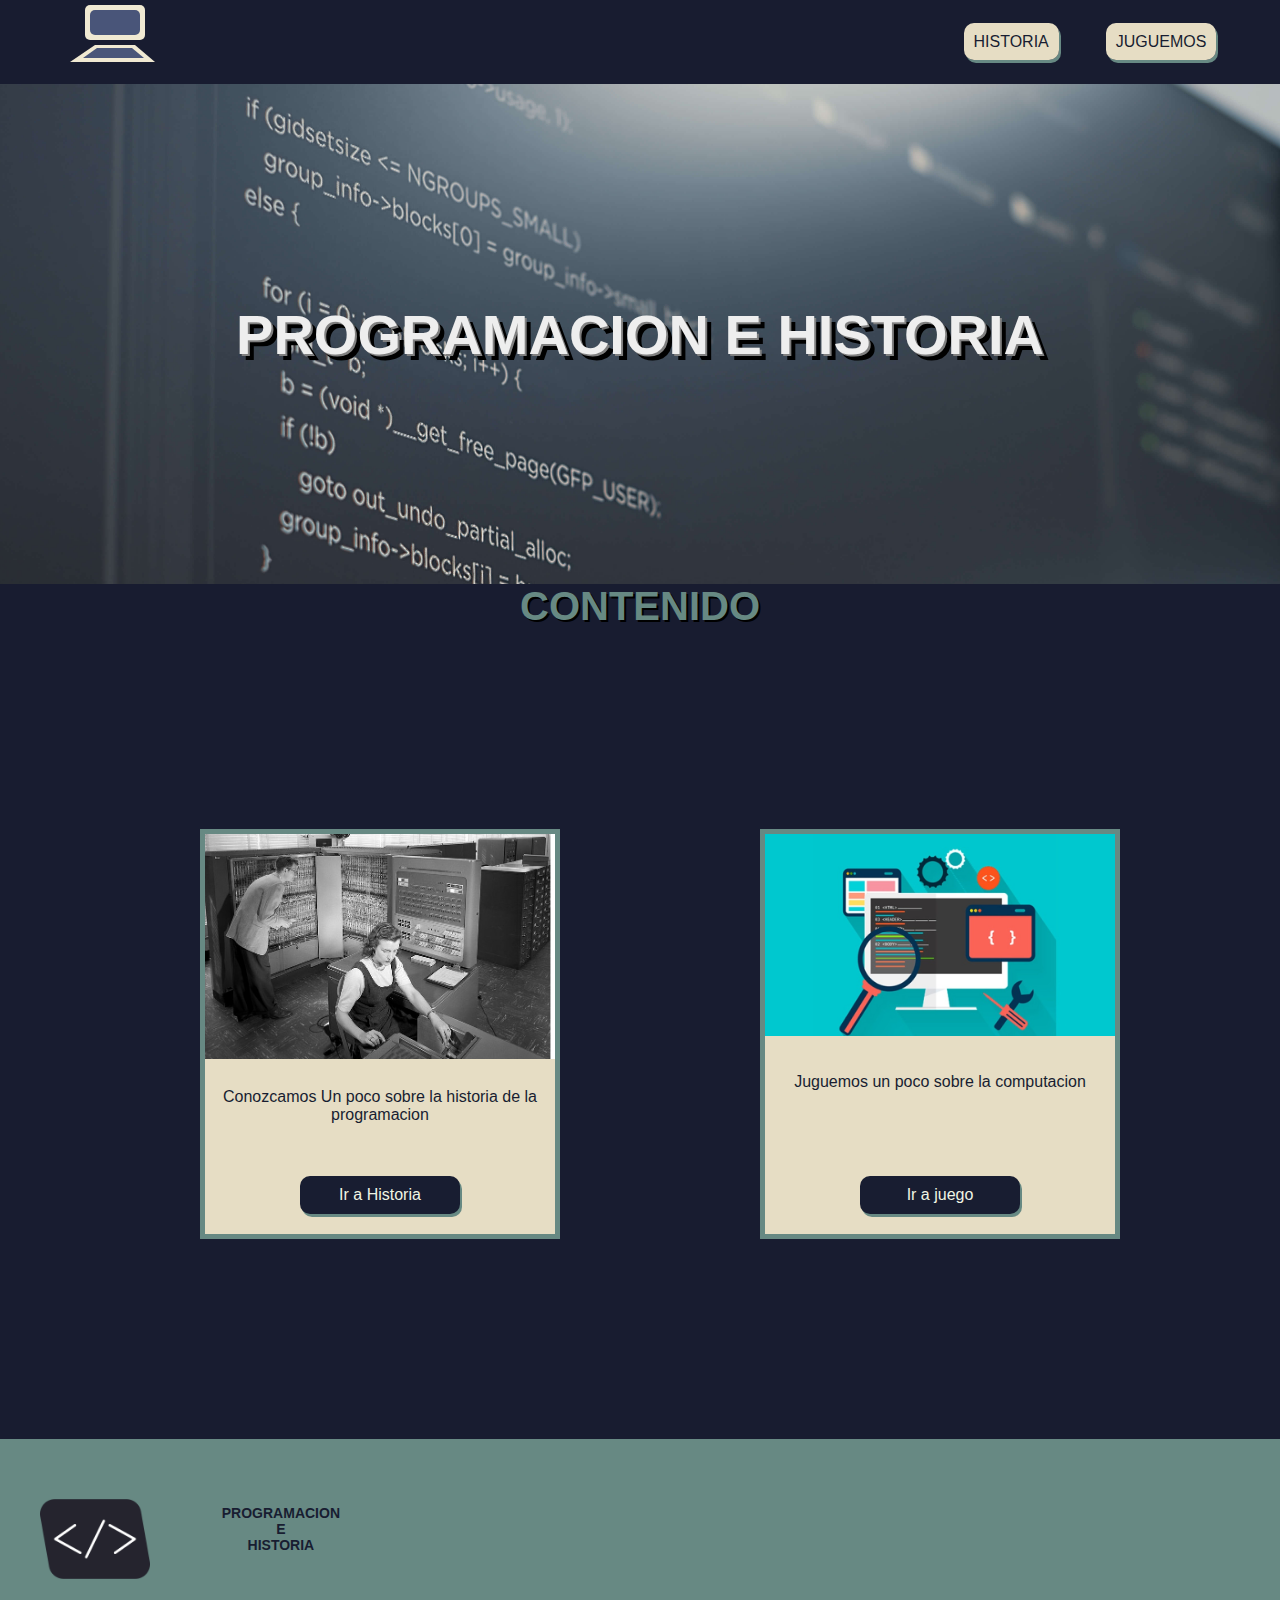
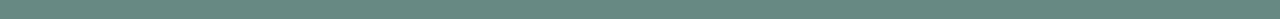
<file: index.html>
<!DOCTYPE html>
<html lang="es">
<head>
    <meta charset="UTF-8">
    <meta name="viewport" content="width=device-width, initial-scale=1.0">
    <link rel="stylesheet" href="style.css">
    <link rel="icon" href="assets/imagenes/logo.png" >
    <title>Proyecto-Final</title>
</head>
<body class="body-day">
    <nav>
        <a href='index.html'>
            <svg  width="200" height="80">
                <rect x="45" y="5" width="60" height="35" rx="5" id="mon1" fill="#F0E9D2"></rect>
                <rect x="50" y="10" width="50" height="25" rx="5" id="mon2" fill="#495579"></rect>
                <polygon points="55 45 ,95 45,115 62,30 62" fill="#F0E9D2" id="tec1"></polygon>
                <polygon points="57 48 ,92 48,104 58,43 58" fill="#495579" id="tec2"></polygon>
            </svg>
            </a>

        <ul class="menu">
            <li class="item-menu"><a class='item-link' href='historia.html'>HISTORIA</a></li>
            <li class="item-menu"><a class='item-link' href='juego.html'>JUGUEMOS</a></li>
        
        </ul>
    </nav>
    <header>
        <h1 class="titulo-blanco">PROGRAMACION E HISTORIA</h1> 
        
     </header>

        <h2>CONTENIDO</h2>     
    <main class="cont-padre">
  
           <div class="card">
               <img class="img-card" src="assets/imagenes/img1.jpg" alt="imagen=producto">
               <p class="desc-card">Conozcamos Un poco sobre la historia de la programacion </p>
               <a class='boton-ver' href='historia.html' style='color:#F0F5E4'>Ir a Historia</a>
           </div>

            <div class="card">
                <img class="img-card" src="assets/imagenes/img2.jpg" alt="imagen=producto">
                <p class="desc-card">Juguemos un poco sobre la computacion</p>
                <a class='boton-ver' href='juego.html' style='color:#F0F5E4'>Ir a juego</a>
            </div>
 
   </main>

   <footer>
        <div class="footer-left">
        <img class="logo" src="assets/imagenes/logo.png" alt="logo">
            <h3 class="titulo-blanco titulo-foot">PROGRAMACION <br> E <br> HISTORIA </h3>
        </div>
    </footer>
    <script src="script.js"></script>
</body>
</html>
</file>
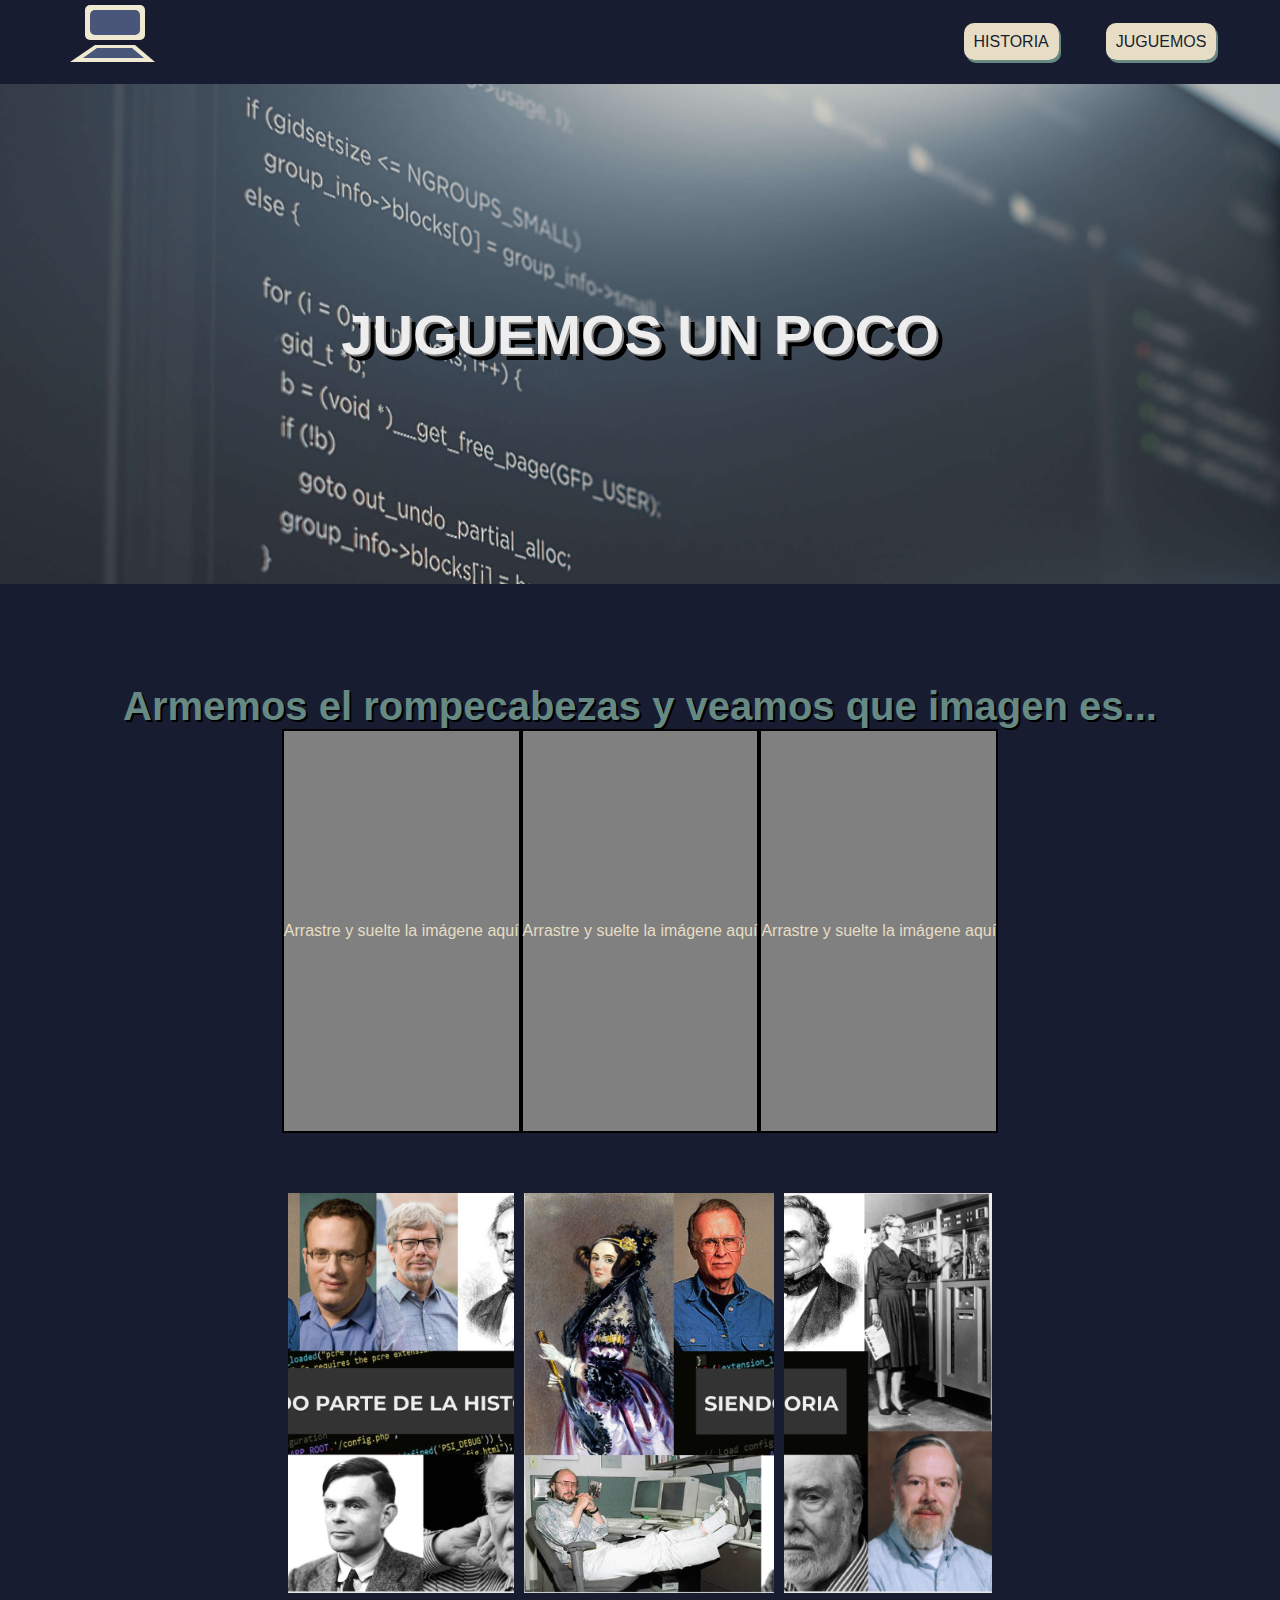
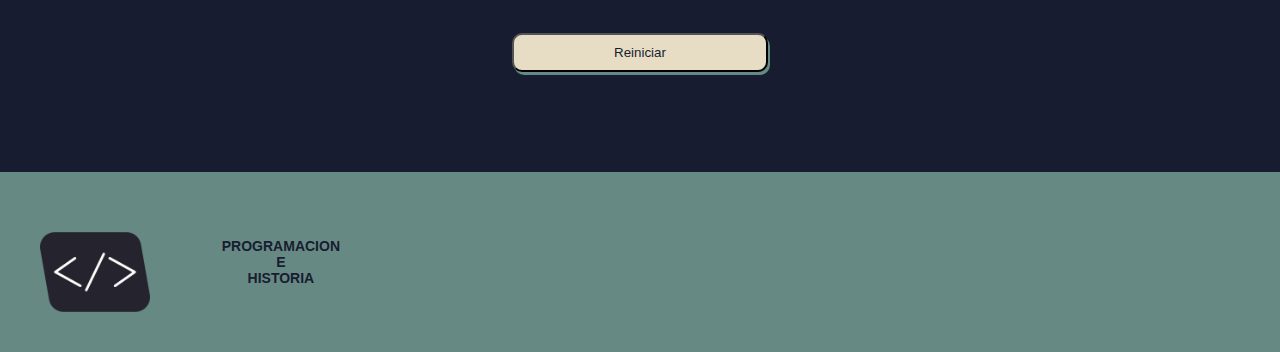
<file: juego.html>
<!DOCTYPE html>
<html lang="es">
<head>
    <meta charset="UTF-8">
    <meta name="viewport" content="width=device-width, initial-scale=1.0">
    <link rel="stylesheet" href="style.css">
    <link rel="icon" href="assets/imagenes/logo.png" >
    <title>Proyecto-Final</title>
</head>
<body class="body-day">
    <nav>
        <a href='index.html'>
            <svg  width="200" height="80">
            <rect x="45" y="5" width="60" height="35" rx="5" id="mon1" fill="#F0E9D2"></rect>
            <rect x="50" y="10" width="50" height="25" rx="5" id="mon2" fill="#495579"></rect>
           <polygon points="55 45 ,95 45,115 62,30 62" fill="#F0E9D2" id="tec1"></polygon>
           <polygon points="57 48 ,92 48,104 58,43 58" fill="#495579" id="tec2"></polygon>
            </svg>
            </a>
        <ul class="menu">
            <li class="item-menu"><a class='item-link' href='historia.html'>HISTORIA</a></li>
            <li class="item-menu"><a class='item-link' href='juego.html'>JUGUEMOS</a></li>
        </ul>
    </nav>
    <header>
        <h1 class="titulo-blanco"> JUGUEMOS UN POCO</h1> 
        
    </header>

    <main>
<h2>Armemos el rompecabezas y veamos que imagen es...</h2>

        <section class="juego">
            <div class="cajas" >
                <div class="caja" id="cajasoltar">
                    <p>Arrastre y suelte la imágene aquí</p>
                </div>
                <div class="caja" id="cajasoltar2">
                    <p>Arrastre y suelte la imágene aquí</p>
                </div>
                <div class="caja" id="cajasoltar3">
                    <p>Arrastre y suelte la imágene aquí</p>
                </div>
            </div>
            <div id="cajaimagenes" >
                <img id="imagen1" src="assets/imagenes/rompe2.png" alt="imagen-rompecabezas" />
                <img id="imagen2" src="assets/imagenes/Rompe1.png" alt="imagen-rompecabezas" />
                <img id="imagen3" src="assets/imagenes/Rompe3.png" alt="imagen-rompecabezas" />
            </div>
        </section>
        <button onclick="reinicio()" class="botonesVideo reinicio" >Reiniciar</button>

    </main>
    <footer>
        <div class="footer-left">
        <img class="logo" src="assets/imagenes/logo.png" alt="logo">
            <h3 class="titulo-blanco titulo-foot">PROGRAMACION <br> E <br> HISTORIA </h3>
        </div>
    </footer>
    <script src="scriptjuego.js"></script>
</body>
</html>
</file>
<file: style.css>
* {
    font-family: 'Montserrat', sans-serif;
    margin: auto 0;
}

.body-day {
    background-color: rgb(24, 28, 48);
    color: #E6DDC4;
}

.body-night {
    background-color: rgb(230, 221, 196);
    color: #181D31;
}

p {
    color: #E6DDC4;
}

nav {
    display: flex;
    justify-content: space-between;
    align-items: center;
    margin: 0 40px;
}

.tema, .tema-block {
    display: none;
}

.menu {
    display: flex;
    width: 300px;
    justify-content: space-around;
}

main {
    padding: 100px 20px;
}

.item-menu {
    list-style-type: none;
}

.item-link, .botonesVideo {
    box-shadow: 2px 3px #678983;
    border-radius: 10px;
    padding: 10px;
    text-decoration: none;
    background-color: #E6DDC4;
    color: #181D31;
    font-weight: 300;
}

.item-menu:active {
    transform: translate(3px, 2px);
}

.item-menu:active > .item-link {
    box-shadow: 0 0;
}

.flexItem {
    display: block;
}

/* index */
header {
    background: url(./assets/imagenes/codigo.jpg) 50% 0 fixed;
    background-size: cover;
    min-height: 500px;
    color: #eeeeee;
    font-size: 28px;
    display: flex;
    justify-content: space-around;
    align-items: center;
    padding: 0 100px;
}

h1 {
    text-shadow: 2px 2px gray, 6px 6px black;
}

h2 {
    text-shadow: 2px 2px black;
    font-size: 40px;
    text-align: center;
    color: #678983;
}

.titulo-blanco {
    text-align: center;
}

.cont-padre {
    margin: 100px 0;
    width: 100%;
    display: flex;
    justify-content: space-evenly;
    gap: 20px;
}

.card {
    width: 350px;
    height: 400px;
    border: 5px solid #678983;
    background-color: #E6DDC4;
    display: flex;
    flex-direction: column;
    justify-content: space-between;
    align-items: center;
}

.desc-card {
    width: 90%;
    text-align: center;
    height: 30px;
    color: #181D31;
}

.img-card {
    width: 100%;
    margin: 0;
}

.boton-ver {
    padding: 10px;
    border-radius: 10px;
    background-color: #181D31;
    font-family: Arial, Helvetica, sans-serif;
    box-shadow: 2px 3px #678983;
    text-align: center;
    text-decoration: none;
    width: 40%;
    margin-bottom: 20px;
}

.boton-ver:active {
    box-shadow: 0 0 darkgray;
    transform: translate(3px, 2px);
}

/* Footer */
.logo {
    height: 80px;
}

footer {
    background-color: #678983;
    height: 100px;
    display: flex;
    justify-content: space-between;
    align-items: center;
    padding: 40px;
    color: #181D31;
}

.footer-left {
    display: flex;
    justify-content: space-between;
    width: 300px;
    height: 60px;
}

.titulo-foot {
    font-size: 14px;
}

.cont-historia {
    display: flex;
    flex-direction: column;
    justify-content: center;
    align-items: center;
}

.card-hist {
    display: flex;
    justify-content: space-around;
    align-items: center;
    padding: 80px 50px;
    gap: 20px;
    background-color: linear-gradient(10% #E6DDC4, #181D31 100%);
}

.text-hist {
    width: 45%;
}

/* Videos */
.contenedorVideo {
    display: flex;
    flex-direction: column;
    justify-content: center;
    align-items: center;
    padding: 100px 0;
}

.barra {
    background-color: #1d1d1d;
    border-radius: 10px;
    padding: 20px 5px;
    display: flex;
    justify-content: space-between;
}

.botonera {
    display: flex;
    gap: 20px;
}

.container {
    padding: 5px;
    background-color: black;
    width: 70%;
}

#play, #pause {
    width: 80px;
}

.botonesVideo:active {
    box-shadow: 0 0 darkgray;
    transform: translate(3px, 2px);
}

#showTime {
    padding-right: 10px;
    font-family: Arial, Helvetica, sans-serif;
    color: white;
}

.card-prod {
    width: 250px;
    height: 480px;
}

.titulo-prod {
    font-size: 20px;
}

.img-prod {
    height: 221px;
}

/* juego */
.juego {
    display: flex;
    flex-direction: column;
    align-items: center;
}

.cajas {
    display: flex;
    flex-direction: row;
}

.caja {
    width: 100%; 
    max-width: 275px; 
    height: 400px;
    display: flex;
    border: 2px solid black;
    background-color: grey;
    text-align: center;
    justify-content: center;
    align-items: center;
    margin-bottom: 20px;
}

.caja:hover {
    background-color: #1d1d1d;
}

.caja:hover > p {
    color: #E6DDC4;
}

#cajaimagenes {
    display: flex;
    flex-direction:row;
    gap: 10px;
    margin: 40px;
}

#imagen1, #imagen2, #imagen3 {
    width: 100%;
    max-width: 275px;
    height: 400px;
}

.reinicio {
    display: flex;
    margin: auto;
    padding: 10px 100px;
}
@media only screen and (max-width: 768px) {
    nav {
        margin: 0 20px;
    }

    .container {
        width: 90%;
    }

    main {
        padding: 50px 10px;
    }

    .cont-padre {
        flex-direction: column;
        align-items: center;
    }

    .card {
        width: 100%;
        margin-bottom: 20px;
    }
    #cajaimagenes {
        flex-direction: row; 
        align-items: center; 
        overflow-x: auto;
}
}
</file>
